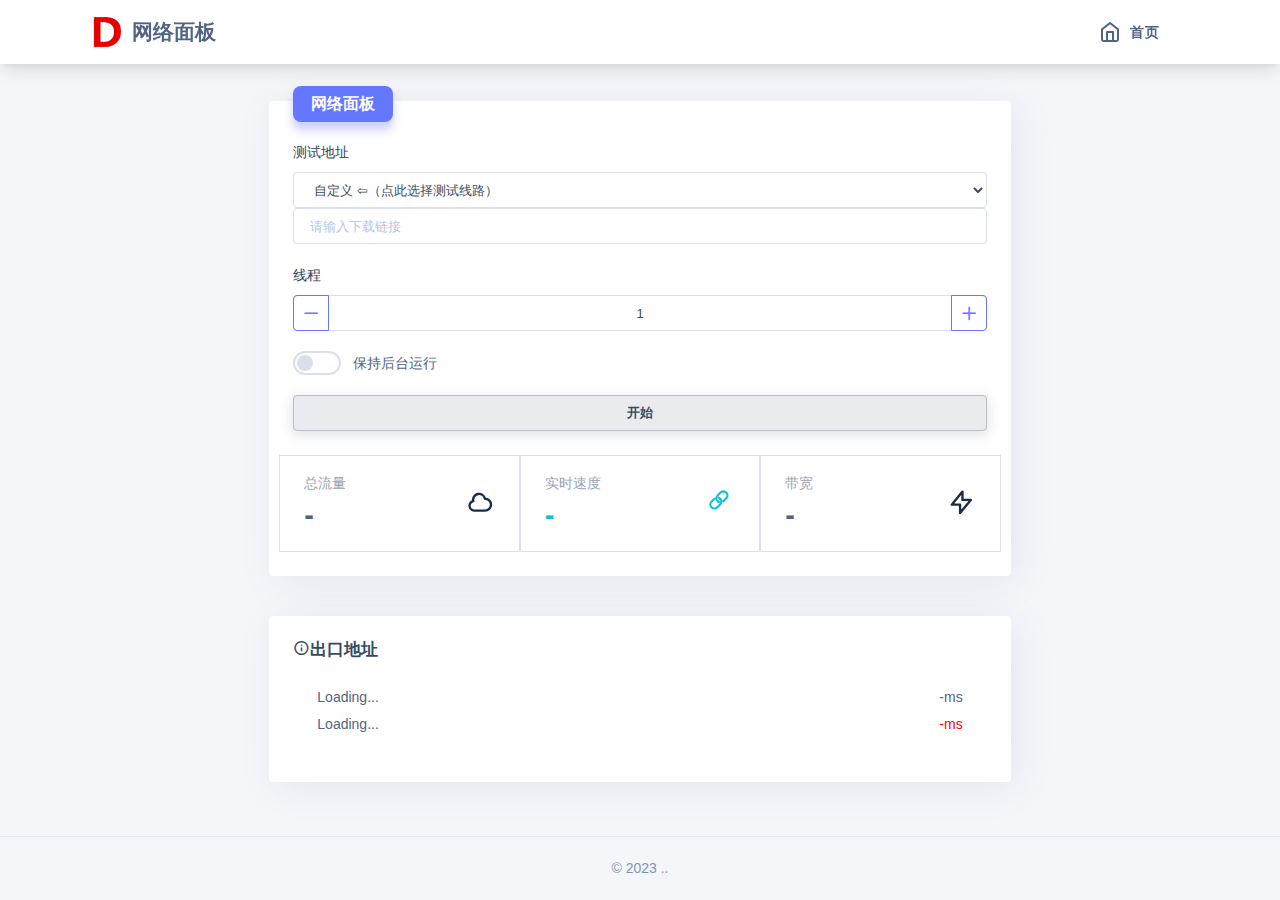
<file: csweb/index.html>
<!DOCTYPE html>
<html lang="zh" class="js">

<head>
  <meta http-equiv="Content-Type" content="text/html; charset=UTF-8">
  <meta name="viewport" content="width=device-width, initial-scale=1.0, maximum-scale=1.0, user-scalable=no">
  <title>流量测试工具</title>
  <meta name="keywords" content="IP查询,IP归属查询,在线测速,网速测试,多地IP查询,流量杀手网页,流量杀手在线">
  <meta name="description" content="测试您的网速，多地查询您的IP地址，同时具备网络延迟实时检测">
  <meta http-equiv="Cache-Control" content="no-store" />
  <link rel="stylesheet" href="./res/dashlite.css">
  <link rel="stylesheet" href="./res/style.css">
  <link rel="icon" href="./res/t.png" type="image/png">
  <link rel="stylesheet" href="./res/layer.css" id="layuicss-layer">
 </head>

<body class="nk-body npc-invest bg-lighter no-touch nk-nio-theme" style="cursor:pointer">
  <!-- wrap @s -->
  <div class="nk-wrap ">
    <!-- main header @s -->
    <div class="nk-header nk-header-fluid nk-header-fixed is-light">
      <div class="container-xl">
        <div class="nk-header-wrap link-between">
          <div class="nk-header-brand">
            <a href="#" class="logo-link text-base"><img src="./res/t.png"
                class="hide-mb-sm">网络面板</a>
          </div>
          <!-- .nk-header-brand -->
          <div class="nk-header-tools nk-header-menu" data-content="headerNav">
            <!-- Menu -->
            <ul class="nk-menu nk-menu-main">
              <li class="nk-menu-item ">
                <a href="../" class="nk-menu-link nk-ibx-action-item" data-original-title="" title="">
                  <em class="icon ni ni-home"></em>
                  <span class="nk-menu-text">首页</span>
                </a>
              </li>
              <!-- <li class="nk-menu-item ">
                                <a href="/" class="nk-menu-link nk-ibx-action-item">
                                    <em class="icon ni ni-policy"></em>
                                    <span class="nk-menu-text">IP归属查询</span>
                                </a>
                            </li>
                            <li class="nk-menu-item ">
                                <a href="/" class="nk-menu-link nk-ibx-action-item">
                                    <em class="icon ni ni-dropbox"></em>
                                    <span class="nk-menu-text">免费图床</span>
                                </a>
                            </li>
                            <li class="nk-menu-item ">
                                <a href="#" class="nk-menu-link nk-ibx-action-item">
                                    <em class="icon ni ni-heart"></em>
                                    <span class="nk-menu-text">占位占位</span>
                                </a>
                            </li>
                            <li class="nk-menu-item ">
                                <a href="/" class="nk-menu-link nk-ibx-action-item">
                                    <em class="icon ni ni-comments"></em>
                                    <span class="nk-menu-text">留言反馈</span>
                                </a>
                            </li> -->
            </ul>
          </div>
          <!-- .nk-header-tools -->
        </div>
        <!-- .nk-header-wrap -->
      </div>
      <!-- .container-fliud -->
    </div>
    <!-- main header @e -->
    <!-- content @s -->
    <div class="nk-content nk-content-lg nk-content-fluid">

      <style>
        .stat {
          width: 100%;
          column-gap: 1rem;
          padding: 1rem 1.5rem;
        }

        .stat-title {
          white-space: nowrap;
          opacity: .6;
        }

        .stat-value {
          white-space: nowrap;
          grid-column-start: 1;
          font-size: 1.8rem;
          font-weight: 700;
          line-height: 2.5rem
        }
      </style>
      <div id="app" class="container-xl">
        <div class="col-sm-12 col-md-10 col-xl-8 center-block">
          <div class="card card-preview">
            <div class="card-inner mt-3">
              <div class="nya-title nk-ibx-action-item progress-rating"><span
                  class="nk-menu-text font-weight-bold">网络面板</span></div>
              <div class="form-group"><label class="form-label">测试地址</label>
                <div class="form-control-wrap">
                  <select id='select'
                    onchange="document.getElementById('link').value=this.options[this.selectedIndex].value;setCookie('select',this.selectedIndex,365);"
                    type="text" class="form-control">
                     <option value="" id="diy">自定义 ⇦（点此选择测试线路）  </option>
                
                    <option value="https://img.alicdn.com/imgextra/i1/O1CN01xA4P9S1JsW2WEg0e1_!!6000000001084-2-tps-2880-560.png">阿里CDN</option>
                    <option value="https://game.gtimg.cn/images/nz/web202106/index/bc_part1.gif?0.3190485611376561">腾讯CDN</option>
                    <option value="https://lf9-cdn-tos.bytecdntp.com/cdn/yuntu-index/1.0.4/case/maiteng/detailbg.png">字节跳动</option>
                    <option value="https://img10.360buyimg.com/live/jfs/t1/128947/12/26918/1361527/6260e71bE0ee85af5/ecaa17ea8dd3dddb.jpg">京东</option>
                    <option value="https://pic-bucket.ws.126.net/photo/0003/2022-04-24/H5N2082C00AJ0003NOS.jpg">网易</option>
               
                    <option value="https://wwwstatic.vivo.com.cn/vivoportal/files/resource/funtouch/1651200648928/images/os2-jude-video.mp4">Vivo</option>
                    <option value="https://d.musicapp.migu.cn/upload/fbpt_rsync_apps/local/signed/MobileMusic7140/MobileMusic7140_0140068.apk">咪咕音乐</option>
                    <option value="https://img.mcloud.139.com/material_prod/material_media/20221128/1669626861087.png">和彩云</option>
                    <option value="https://vod-origin-rjzy.gdoss.xstore.ctyun.cn/07da9eb52ad948c7b58b760003c0006b.mp4">天翼云</option>
            
                    <option value="https://cachefly.cachefly.net/100mb.test">Cachefly Test [Global]</option>
                    <option value="https://speed.cloudflare.com/__down?bytes=1073741824">Cloudflare Speed [Global]</option>
                  </select>
                  <input value=""
                    oninput="document.getElementById('select').selectedIndex=0;document.getElementById('diy').value=this.value;setCookie('diy',this.value,365);setCookie('select',0,365);" type="text" id="link"
                    placeholder="请输入下载链接" autocomplete="off" class="form-control">
                </div>
              </div>
              <div class="form-group"><label class="form-label">线程</label>
                <div class="form-control-wrap number-spinner-wrap"><button
                    onclick="var thread=document.getElementById('thread');if(thread.value!=thread.min)thread.value--;"
                    class="btn btn-icon btn-outline-primary number-spinner-btn number-minus"><em
                      class="icon ni ni-minus"></em></button> <input
                    onchange="var self= document.getElementById('thread');if(self.value<self.min)self.value=self.min;if(self.value>self.max)self.value=self.max"
                    id='thread' type="number" min="1" max="32" value=1 class="form-control number-spinner"> <button
                    onclick="var thread=document.getElementById('thread');if(thread.value!=thread.max)thread.value++;"
                    class="btn btn-icon btn-outline-primary number-spinner-btn number-plus"><em class="icon ni ni-plus"></em></button>
                </div>
              </div>
              <div class="form-group" id="back">
                <div class="preview-block">
                  <div class="custom-control custom-switch checked"><input onclick="musiccontrol(this)" type="checkbox" id="customSwitch2"
                      class="custom-control-input"> <label for="customSwitch2" class="custom-control-label">保持后台运行</label>
                  </div>
                </div>
              </div> 
              <button onclick="botton_clicked();" type="button" id="do" class="btn btn-dim btn-outline-secondary btn-block card-link">
                开始
              </button>
              <div class="row mt-4">
                <div class="col-sm-12 col-md-4 border stat"  onclick='inputMax=prompt("请输入流量上限(GB)\n不填为不设置上限","");if(inputMax !== null)setMax(inputMax)'>
                  <div class="text-dark"><svg xmlns="http://www.w3.org/2000/svg" fill="none" viewBox="0 0 24 24"
                      stroke="currentColor" class="h-15 w-15 float-right pt-3">
                      <path stroke-linecap="round" stroke-linejoin="round" stroke-width="2"
                        d="M3 15a4 4 0 004 4h9a5 5 0 10-.1-9.999 5.002 5.002 0 10-9.78 2.096A4.001 4.001 0 003 15z">
                      </path>
                    </svg></div>
                  <div class="stat-title">总流量<a id="showMax"></a></div>
                  <div class="stat-value" id="total">-</div>
                </div>
                <div class="col-sm-12 col-md-4 border stat">
                  <div class="text-info"><svg xmlns="http://www.w3.org/2000/svg" fill="none" viewBox="0 0 24 24"
                      stroke="currentColor" class="h-15 w-15 float-right pt-3">
                      <path stroke-linecap="round" stroke-linejoin="round" stroke-width="1"
                        d="M16.469,8.924l-2.414,2.413c-0.156,0.156-0.408,0.156-0.564,0c-0.156-0.155-0.156-0.408,0-0.563l2.414-2.414c1.175-1.175,1.175-3.087,0-4.262c-0.57-0.569-1.326-0.883-2.132-0.883s-1.562,0.313-2.132,0.883L9.227,6.511c-1.175,1.175-1.175,3.087,0,4.263c0.288,0.288,0.624,0.511,0.997,0.662c0.204,0.083,0.303,0.315,0.22,0.52c-0.171,0.422-0.643,0.17-0.52,0.22c-0.473-0.191-0.898-0.474-1.262-0.838c-1.487-1.485-1.487-3.904,0-5.391l2.414-2.413c0.72-0.72,1.678-1.117,2.696-1.117s1.976,0.396,2.696,1.117C17.955,5.02,17.955,7.438,16.469,8.924 M10.076,7.825c-0.205-0.083-0.437,0.016-0.52,0.22c-0.083,0.205,0.016,0.437,0.22,0.52c0.374,0.151,0.709,0.374,0.997,0.662c1.176,1.176,1.176,3.088,0,4.263l-2.414,2.413c-0.569,0.569-1.326,0.883-2.131,0.883s-1.562-0.313-2.132-0.883c-1.175-1.175-1.175-3.087,0-4.262L6.51,9.227c0.156-0.155,0.156-0.408,0-0.564c-0.156-0.156-0.408-0.156-0.564,0l-2.414,2.414c-1.487,1.485-1.487,3.904,0,5.391c0.72,0.72,1.678,1.116,2.696,1.116s1.976-0.396,2.696-1.116l2.414-2.413c1.487-1.486,1.487-3.905,0-5.392C10.974,8.298,10.55,8.017,10.076,7.825">
                      </path>
                    </svg></div>
                  <div class="stat-title" id="describe">实时速度</div>
                  <div class="stat-value text-info" id="speed">-</div>
                </div>
                <div class="col-sm-12 col-md-4 border stat">
                  <div class="text-dark"><svg xmlns="http://www.w3.org/2000/svg" fill="none" viewBox="0 0 24 24"
                      stroke="currentColor" class="h-15 w-15 float-right pt-3">
                      <path stroke-linecap="round" stroke-linejoin="round" stroke-width="2"
                        d="M13 10V3L4 14h7v7l9-11h-7z"></path>
                    </svg></div>
                  <div class="stat-title">带宽</div>
                  <div class="stat-value" id="mbps">-</div>
                </div>
              </div>
            </div>
          </div>
          <div class="card card-preview">
            <div class="card-inner">
              <h6><em class="icon ni ni-info"></em>出口地址</h6>
              <div class="accordion-inner">
                <li class="nk-menu-item ">
                  <a class="text-waring" style="pointer-events:none;" id="ipcn">Loading...</a>
                  <a class="text-waring" style="pointer-events:none;float: right;" id="laycn">-ms</a>
                </li>
                <li class="nk-menu-item ">
                <a style="pointer-events:none;" id="ipgb">Loading...</a>
                <a style="pointer-events:none;float: right;" id="laygb">-ms</a>
                </li>
              </div>
            </div>
          </div>
        </div>
      </div>
    </div>
    <!-- content @d -->
    <div class="nk-footer nk-footer-fluid bg-lighter">
      <div class="container-xl">
        <div class="nk-footer-wrap">
          <div class="nk-footer-copyright"> © 2023 <a href="/">.. </a>
          </div>
        </div>
      </div>
    </div>
    <!-- footer @e -->
  </div>
  <!-- wrap @e -->
  <audio controls id="music" loop="loop" style="display:none">
    <source src="res/background.mp3" type="audio/mpeg">
  </audio>
  <script>
    // 禁用双击放大(防止按加减按钮误触)
    var lastTouchEnd = 0
    if (!!('ontouchstart' in window || navigator.maxTouchPoints)) {
      document.documentElement.addEventListener(
        'touchend',
        function (event) {
          var now = Date.now()
          if (now - lastTouchEnd <= 300) {
            event.preventDefault()
          }
          lastTouchEnd = now
        },
        {
          passive: false
        }
      )
    }
    
      function show(num,des,flo){
      var cnum=num;
      var total_index=0;
      while(cnum>=1024){
          if(total_index==des.length-1)break;
          cnum=cnum/1024;
          total_index++;
      }
      return cnum.toFixed(flo[total_index])+des[total_index];
  }


    function musiccontrol(botton){
      if (/Mobi|Android|iPhone/i.test(navigator.userAgent)) {
        if(document.getElementById("customSwitch2").checked)document.getElementById("music").play()
        else document.getElementById("music").pause()
      }
    }

    document.getElementById("music").addEventListener("pause", function () {
            document.title='网络面板'
            if(run&&!visibl)botton_clicked()
            document.getElementById("customSwitch2").checked=false
        })
    document.getElementById("music").addEventListener("play", function () {
            if(!(run||visibl))botton_clicked()
            document.getElementById("customSwitch2").checked=true
        })
    function setCookie(cname,cvalue,exdays)
    {
      var d = new Date();
      d.setTime(d.getTime()+(exdays*24*60*60*1000));
      var expires = "expires="+d.toGMTString();
      document.cookie = cname + "=" + cvalue + "; " + expires;
    }
    function getCookie(cname)
    {
      var name = cname + "=";
      var ca = document.cookie.split(';');
      for(var i=0; i<ca.length; i++) 
      {
        var c = ca[i].trim();
        if (c.indexOf(name)==0) return c.substring(name.length,c.length);
      }
      return "";
    }
    document.getElementById('diy').value=getCookie("diy");
    if(getCookie("select"))document.getElementById('select').selectedIndex=getCookie("select");
    var selector=document.getElementById("select");
    document.getElementById('link').value=selector.options[selector.selectedIndex].value;


    var Maximum =0
    setMax(getCookie('Max'))

    function setMax(inputMax){
        if(inputMax>0){
          setCookie("Max",inputMax,365)
          Maximum = inputMax*1073741824
          document.getElementById("showMax").innerText='/' + show(Maximum,['B','KB','MB','GB','TB','PB'],[0,0,1,2,2,2])
        }else{
          Maximum = 0
          document.getElementById("showMax").innerText=''
          setCookie("Max",0,365)
        }
      }
  </script>

<script src='main.js?1'></script>
<div style="display: none">
<script type="text/javascript" src=""></script>
    </div>
</body>
</html>
</file>
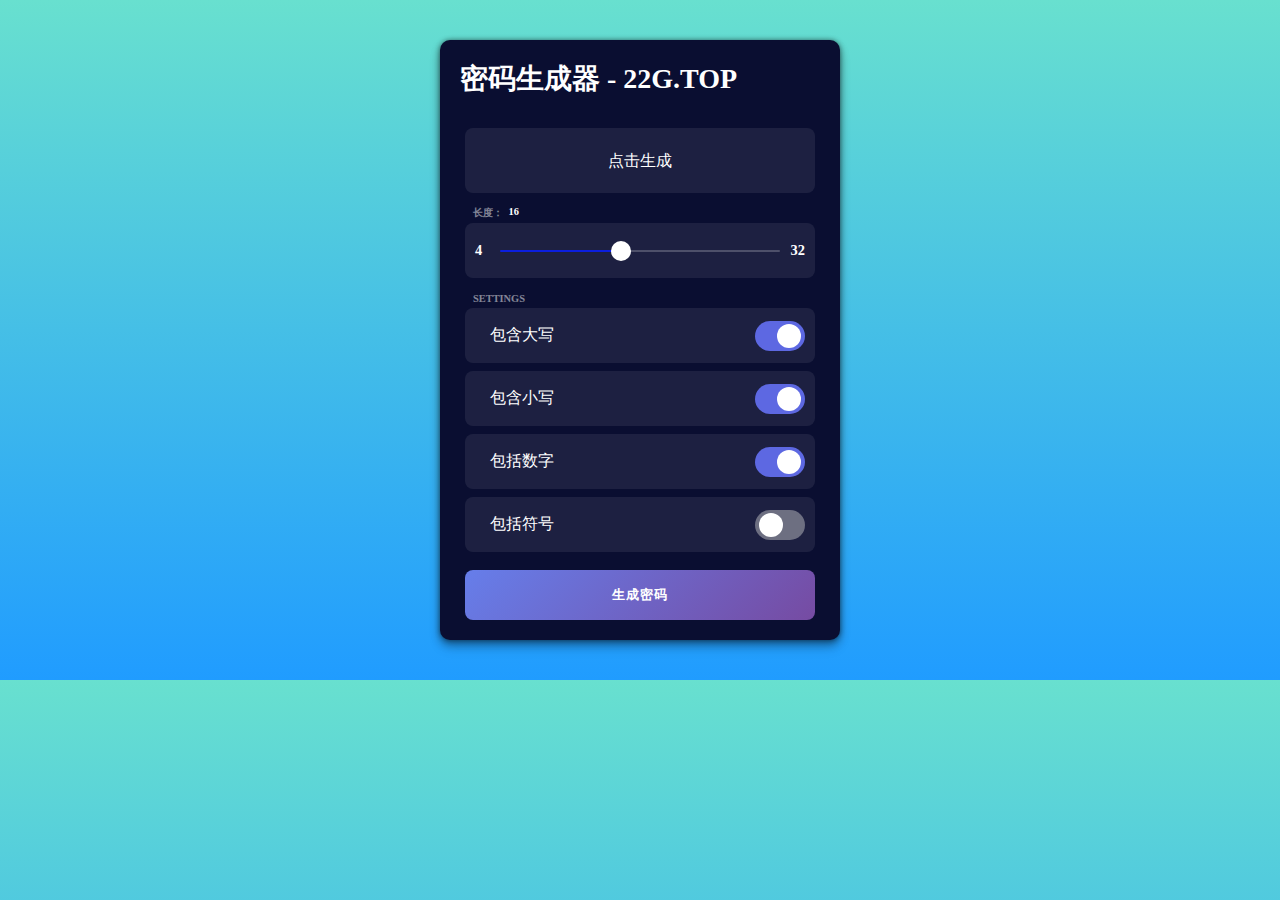
<file: sjmm/index.html>
﻿<!--www.x6d.com-->
<!--转载请注明-->
<!DOCTYPE html>
<html lang="en" >
<head>
<meta charset="UTF-8">
<title>随机密码生成器</title>

<!--图标库-->
<link rel='stylesheet' href='css/font-awesome.min.css'>

<!--字体库-->
<!--<link rel='stylesheet' href='https://fonts.googleapis.com/css?family=Montserrat&amp;display=swap'>-->

<!--主要样式-->
<link rel="stylesheet" href="css/style.css">

</head>
<body>

<div class="container">
	<h2 class="title">密码生成器 - 22G.TOP</h2>
	<div class="result">
		<div class="result__title field-title">生成的密码</div>
		<div class="result__info right">点击复制</div>
		<div class="result__info left">复制</div>
		<div class="result__viewbox" id="result">点击生成</div>
		<button id="copy-btn" style="--x: 0; --y: 0"><i class="far fa-copy"></i></button>
	</div>
	<div class="length range__slider" data-min="4" data-max="32">
		<div class="length__title field-title" data-length='0'>长度：</div>
		<input id="slider" type="range" min="4" max="32" value="16" />
	</div>

	<div class="settings">
		<span class="settings__title field-title">settings</span>
		<div class="setting">
			<input type="checkbox" id="uppercase" checked />
			<label for="uppercase">包含大写</label>
		</div>
		<div class="setting">
			<input type="checkbox" id="lowercase" checked />
			<label for="lowercase">包含小写</label>
		</div>
		<div class="setting">
			<input type="checkbox" id="number" checked />
			<label for="number">包括数字</label>
		</div>
		<div class="setting">
			<input type="checkbox" id="symbol" />
			<label for="symbol">包括符号</label>
		</div>
	</div>

	<button class="btn generate" id="generate">生成密码</button>
</div>

<script  src="js/script.js"></script>
<div style="text-align:center;">
</div>
</body>
</html>
</file>
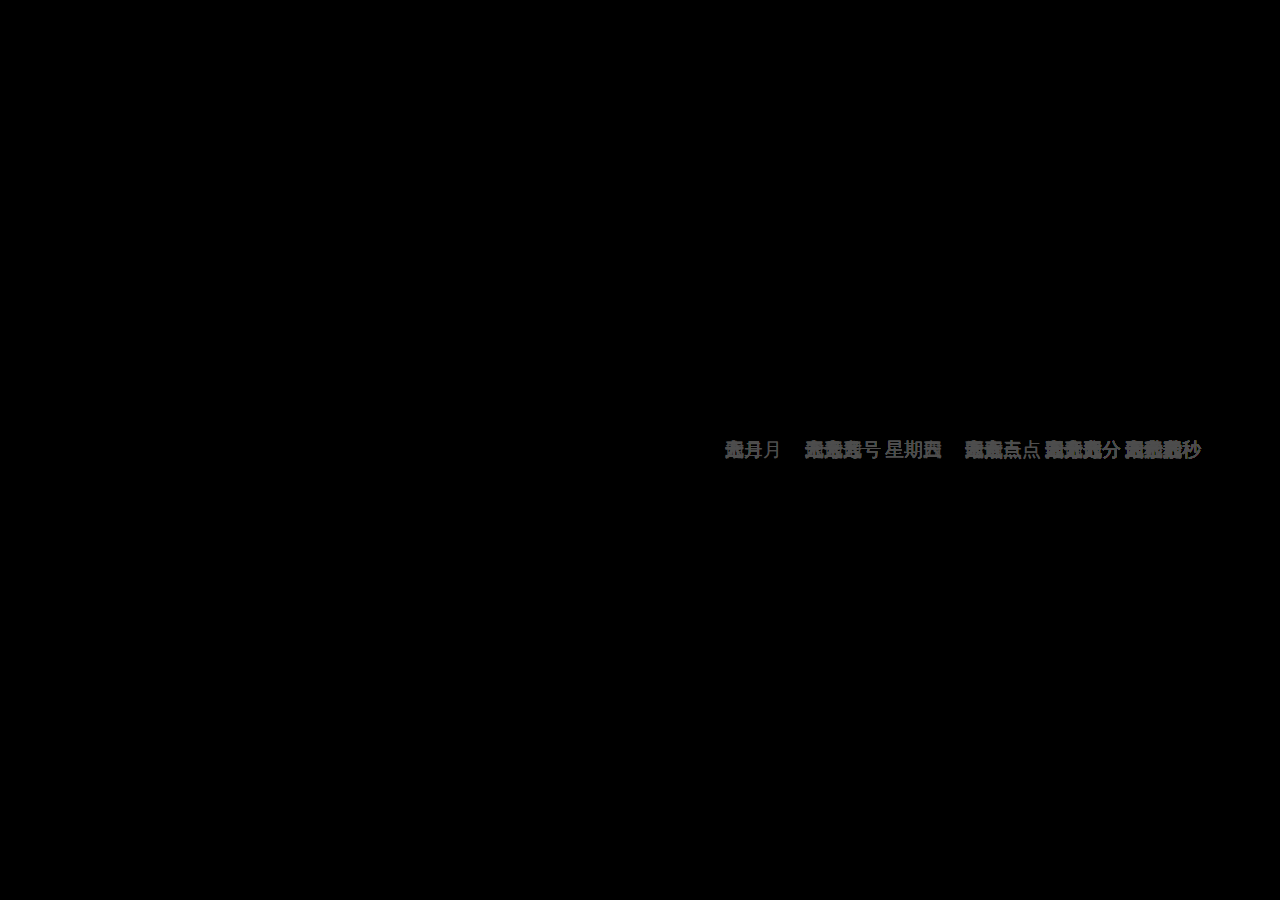
<file: time/index.html>
<!DOCTYPE html>
<html lang="en">
<head>
    <meta charset="UTF-8">
    <meta name="viewport" content="width=device-width, initial-scale=1.0">
    <meta http-equiv="X-UA-Compatible" content="ie=edge">
    <title>北京时间</title>
    <link rel="stylesheet" href="style.css">
</head>
<body>
    <div id="clock"></div>
    <script src="index.js"></script>
</body>
</html>
</file>
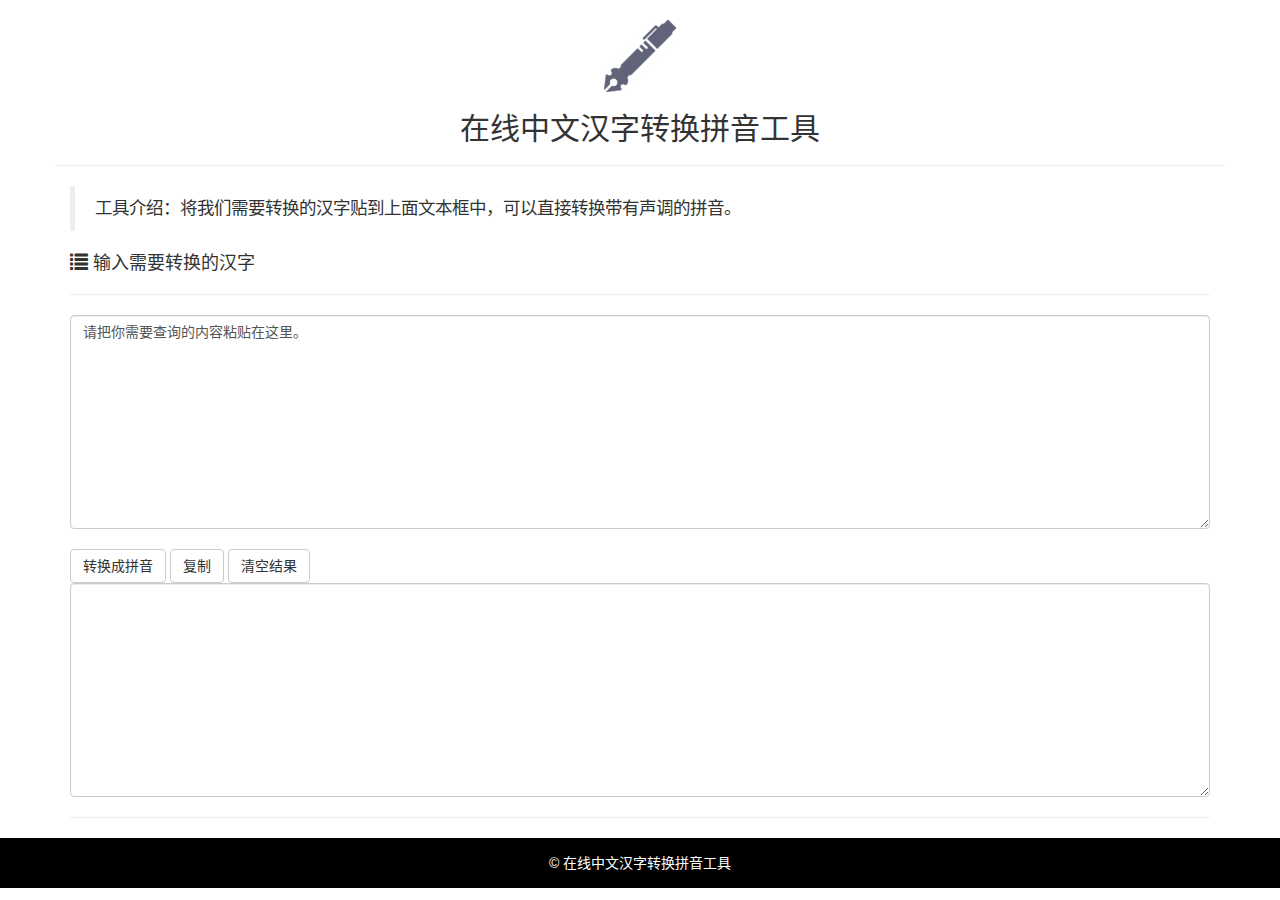
<file: zpinyin/index.html>
<!DOCTYPE html>
<html lang="zh-CN">
  <head>
    <meta charset="utf-8">
    <meta http-equiv="X-UA-Compatible" content="IE=edge">
    <meta name="viewport" content="width=device-width, initial-scale=1">
    <title>在线中文汉字转换拼音工具</title>
    <meta name="keywords" content="中文转换拼音" />
	<meta name="description" content="在线中文汉字转换拼音工具，我们可以将不认识的汉字贴进来直接转换成拼音，帮助阅读。" />
    <link href="css/bootstrap.min.css" rel="stylesheet">
     <link href="css/css.css" rel="stylesheet">
     <script src="js/pinyin.js"></script>     
    

    </head>
  <body>
<div class="container">
<div class="row text-center topmarg">
<p><img src="img/logo.jpg"></p>
<p><h2>在线中文汉字转换拼音工具</h2></p>
<hr>
</div>
</div>
<div class="container">
<blockquote><p>工具介绍：将我们需要转换的汉字贴到上面文本框中，可以直接转换带有声调的拼音。</p></blockquote>
<h4><span class="glyphicon glyphicon-list" aria-hidden="true"></span> 输入需要转换的汉字</h4><hr>
<div class="row">
  <div class="col-sm-12 col-md-12">
    <div class="laobuluo_pinyin">
    <textarea id="content" class="form-control" rows="10">请把你需要查询的内容粘贴在这里。</textarea>
       <br>
       <input class="btn btn-default" id="conv" type="button" value="转换成拼音" onclick="trans();"/>
                <input class="btn btn-default" id="copy" type="button" value="复制" onclick="copy('result');"/>
                <input class="btn btn-default" id="remove" type="button" value="清空结果" onclick="remove();"/>
    <br>
    <textarea id="result" class="form-control" rows="10"></textarea>
    <script type="text/javascript">
          getid('content').focus();
          getid('content').select();
    </script>
    <hr>

    </div>

  </div> 
  
</div>


</div>

<div class="footer">
  <div class="container"><p>&copy;  <a href="/zpinyin/">在线中文汉字转换拼音工具</a></p> </div>
</div>
 
   
    </body>
</html>
</file>
<file: csweb/res/style.css>
body,.btn,h1, h2, h3, h4, h5, h6, .h1, .h2, .h3, .h4, .h5, .h6 {
	font-family:Helvetica Neue,Helvetica,PingFang SC,Hiragino Sans GB,Microsoft YaHei,微软雅黑,Arial,sans-serif;
}
.nk-header {
	border-bottom:0px solid #e5e9f2;
	box-shadow:0 0 #0000,0 0 #0000,0 10px 15px -3px rgba(0,0,0,0.1),0 4px 6px -2px rgba(0,0,0,0.05);
}

.nk-ibx-action { position: relative; padding: 1rem 1.5rem; border-bottom: 1px solid #e5e9f2; }
.nk-ibx-action-list { display: flex; justify-content: space-between; align-items: center; }
.nk-ibx-action-item a { display: flex; align-items: center; }
.nk-ibx-action-item .icon { font-size: 1.5rem; }
.nk-ibx-action-item .icon + span { margin-left: 0.5rem; }

.dark-switch.active .ni-moon {
	display:none;
}
.dark-switch.active .ni-sun {
	display:inline !important;
}
.dark-switch:after {
	height:0rem;
	width:0rem;
	right:0;
	background-color:#dbdfea00;
}
.dark-switch:before {
	right:0;
	width:0rem;
	height:0rem;
	background-color:rgba(255,255,255,0);
	border:#dbdfea solid 0px;
}
.card-preview {
	box-shadow:6px 5px 40px rgba(30,48,75,.08);
}
.form-control-lx {
	height:calc(3.625rem + 2px);
	padding:0.6875rem 2rem;
	font-size:0.9375rem;
	line-height:1.25rem;
	border-radius:5px;
}
.form-clip-lx,.form-text-hint-lx {
	position:absolute;
	right:22px;
	top:6px;
	height:calc(3.125rem - 2px);
	display:flex;
	align-items:center;
	color:#6576ff;
	padding-left:1rem;
	padding-right:.75rem;
	background:#fff;
	border-radius:4px;
}
.dark-mode .form-text-hint-lx {
	background:#141c26;
}
.dark-mode .bannerbg { opacity: 0.4; }
.form-text-hint-lx .overline-title {
	font-size:24px;
}
.form-control-lx.btn-round {
	border-radius:2.125rem;
}
.breadcrumb-item.active:not(:only-child) {
	font-weight:700;
}
.breadcrumb-item.active a {
	color:#086cf0 !important;
}
.nya-title {
	position:absolute;
	top:-15px;
	background-color:#6576ff;
	color:#fff;
	padding:5px 18px;
	border-radius:8px;
	font-size:1.0rem;
	box-shadow: 0 0.5rem 0.625rem #6576ff57;
}
.dark-mode .nya-title{background-color: #313c93;}
.search-placeholder {
    position: relative;
    text-align: center;
    font-size: 1.25rem;
    font-weight: 700;
    width: 100%;
	color: #aaa;
}
.card + .card {
	margin-top:40px;
}
.btn-block {
	white-space:nowrap;
	text-overflow:ellipsis;
	overflow:hidden;
	box-shadow:0 3px 12px 1px rgba(43,55,72,0.15) !important;
}
.logo-link {
	font-weight:700;
	font-size:21px;
	position:inherit;
}
.logo-link img {
	height: 35px;
	margin: -3px 8px 0 5px;
}
.center-block {margin: 0 auto; float: none; padding: 0;}
.nk-footer-wrap {display: block;}
.nk-footer-copyright {text-align: center;}
#link_content {margin-top: 40px;}
.nk-ibx-action-item .fa { font-size: 1.2rem; }
.nk-ibx-action-item .fa + span { margin-left: 0.5rem; }
* ::-webkit-scrollbar {
    width: .375rem;
    height: .5rem
}
* ::-webkit-scrollbar-thumb {
    background-color: #6576ff;
    border-radius: 6249.9375rem
}
img.loginbtn{width: 66px;margin: 16px;}
.nk-reply-item{padding:0}
.nk-reply-item + .nk-reply-item{margin-top:10px;padding-top:12px;border-top:1px solid #e5e9f2;}
.custom-control-input{width: 2.4rem;}
.custom-control-sm>.custom-control-input{width: 1.6rem;}
</file>
<file: csweb/res/layer.css>
.layui-layer-imgbar,.layui-layer-imgtit a,.layui-layer-tab .layui-layer-title span,.layui-layer-title{text-overflow:ellipsis;white-space:nowrap}html #layuicss-layer{display:none;position:absolute;width:1989px}.layui-layer,.layui-layer-shade{position:fixed;_position:absolute;pointer-events:auto}.layui-layer-shade{top:0;left:0;width:100%;height:100%;_height:expression(document.body.offsetHeight+"px")}.layui-layer{-webkit-overflow-scrolling:touch;top:150px;left:0;margin:0;padding:0;background-color:#fff;-webkit-background-clip:content;border-radius:2px;box-shadow:1px 1px 50px rgba(0,0,0,.3)}.layui-layer-close{position:absolute}.layui-layer-content{position:relative}.layui-layer-border{border:1px solid #B2B2B2;border:1px solid rgba(0,0,0,.1);box-shadow:1px 1px 5px rgba(0,0,0,.2)}.layui-layer-load{background:url(loading-1.gif) center center no-repeat #eee}.layui-layer-ico{background:url(icon.png) no-repeat}.layui-layer-btn a,.layui-layer-dialog .layui-layer-ico,.layui-layer-setwin a{display:inline-block;*display:inline;*zoom:1;vertical-align:top}.layui-layer-move{display:none;position:fixed;*position:absolute;left:0;top:0;width:100%;height:100%;cursor:move;opacity:0;filter:alpha(opacity=0);background-color:#fff;z-index:2147483647}.layui-layer-resize{position:absolute;width:15px;height:15px;right:0;bottom:0;cursor:se-resize}.layer-anim{-webkit-animation-fill-mode:both;animation-fill-mode:both;-webkit-animation-duration:.3s;animation-duration:.3s}@-webkit-keyframes layer-bounceIn{0%{opacity:0;-webkit-transform:scale(.5);transform:scale(.5)}100%{opacity:1;-webkit-transform:scale(1);transform:scale(1)}}@keyframes layer-bounceIn{0%{opacity:0;-webkit-transform:scale(.5);-ms-transform:scale(.5);transform:scale(.5)}100%{opacity:1;-webkit-transform:scale(1);-ms-transform:scale(1);transform:scale(1)}}.layer-anim-00{-webkit-animation-name:layer-bounceIn;animation-name:layer-bounceIn}@-webkit-keyframes layer-zoomInDown{0%{opacity:0;-webkit-transform:scale(.1) translateY(-2000px);transform:scale(.1) translateY(-2000px);-webkit-animation-timing-function:ease-in-out;animation-timing-function:ease-in-out}60%{opacity:1;-webkit-transform:scale(.475) translateY(60px);transform:scale(.475) translateY(60px);-webkit-animation-timing-function:ease-out;animation-timing-function:ease-out}}@keyframes layer-zoomInDown{0%{opacity:0;-webkit-transform:scale(.1) translateY(-2000px);-ms-transform:scale(.1) translateY(-2000px);transform:scale(.1) translateY(-2000px);-webkit-animation-timing-function:ease-in-out;animation-timing-function:ease-in-out}60%{opacity:1;-webkit-transform:scale(.475) translateY(60px);-ms-transform:scale(.475) translateY(60px);transform:scale(.475) translateY(60px);-webkit-animation-timing-function:ease-out;animation-timing-function:ease-out}}.layer-anim-01{-webkit-animation-name:layer-zoomInDown;animation-name:layer-zoomInDown}@-webkit-keyframes layer-fadeInUpBig{0%{opacity:0;-webkit-transform:translateY(2000px);transform:translateY(2000px)}100%{opacity:1;-webkit-transform:translateY(0);transform:translateY(0)}}@keyframes layer-fadeInUpBig{0%{opacity:0;-webkit-transform:translateY(2000px);-ms-transform:translateY(2000px);transform:translateY(2000px)}100%{opacity:1;-webkit-transform:translateY(0);-ms-transform:translateY(0);transform:translateY(0)}}.layer-anim-02{-webkit-animation-name:layer-fadeInUpBig;animation-name:layer-fadeInUpBig}@-webkit-keyframes layer-zoomInLeft{0%{opacity:0;-webkit-transform:scale(.1) translateX(-2000px);transform:scale(.1) translateX(-2000px);-webkit-animation-timing-function:ease-in-out;animation-timing-function:ease-in-out}60%{opacity:1;-webkit-transform:scale(.475) translateX(48px);transform:scale(.475) translateX(48px);-webkit-animation-timing-function:ease-out;animation-timing-function:ease-out}}@keyframes layer-zoomInLeft{0%{opacity:0;-webkit-transform:scale(.1) translateX(-2000px);-ms-transform:scale(.1) translateX(-2000px);transform:scale(.1) translateX(-2000px);-webkit-animation-timing-function:ease-in-out;animation-timing-function:ease-in-out}60%{opacity:1;-webkit-transform:scale(.475) translateX(48px);-ms-transform:scale(.475) translateX(48px);transform:scale(.475) translateX(48px);-webkit-animation-timing-function:ease-out;animation-timing-function:ease-out}}.layer-anim-03{-webkit-animation-name:layer-zoomInLeft;animation-name:layer-zoomInLeft}@-webkit-keyframes layer-rollIn{0%{opacity:0;-webkit-transform:translateX(-100%) rotate(-120deg);transform:translateX(-100%) rotate(-120deg)}100%{opacity:1;-webkit-transform:translateX(0) rotate(0);transform:translateX(0) rotate(0)}}@keyframes layer-rollIn{0%{opacity:0;-webkit-transform:translateX(-100%) rotate(-120deg);-ms-transform:translateX(-100%) rotate(-120deg);transform:translateX(-100%) rotate(-120deg)}100%{opacity:1;-webkit-transform:translateX(0) rotate(0);-ms-transform:translateX(0) rotate(0);transform:translateX(0) rotate(0)}}.layer-anim-04{-webkit-animation-name:layer-rollIn;animation-name:layer-rollIn}@keyframes layer-fadeIn{0%{opacity:0}100%{opacity:1}}.layer-anim-05{-webkit-animation-name:layer-fadeIn;animation-name:layer-fadeIn}@-webkit-keyframes layer-shake{0%,100%{-webkit-transform:translateX(0);transform:translateX(0)}10%,30%,50%,70%,90%{-webkit-transform:translateX(-10px);transform:translateX(-10px)}20%,40%,60%,80%{-webkit-transform:translateX(10px);transform:translateX(10px)}}@keyframes layer-shake{0%,100%{-webkit-transform:translateX(0);-ms-transform:translateX(0);transform:translateX(0)}10%,30%,50%,70%,90%{-webkit-transform:translateX(-10px);-ms-transform:translateX(-10px);transform:translateX(-10px)}20%,40%,60%,80%{-webkit-transform:translateX(10px);-ms-transform:translateX(10px);transform:translateX(10px)}}.layer-anim-06{-webkit-animation-name:layer-shake;animation-name:layer-shake}@-webkit-keyframes fadeIn{0%{opacity:0}100%{opacity:1}}.layui-layer-title{padding:0 80px 0 20px;height:50px;line-height:50px;border-bottom:1px solid #F0F0F0;font-size:14px;color:#333;overflow:hidden;border-radius:2px 2px 0 0}.layui-layer-setwin{position:absolute;right:15px;*right:0;top:17px;font-size:0;line-height:initial}.layui-layer-setwin a{position:relative;width:16px;height:16px;margin-left:10px;font-size:12px;_overflow:hidden}.layui-layer-setwin .layui-layer-min cite{position:absolute;width:14px;height:2px;left:0;top:50%;margin-top:-1px;background-color:#2E2D3C;cursor:pointer;_overflow:hidden}.layui-layer-setwin .layui-layer-min:hover cite{background-color:#2D93CA}.layui-layer-setwin .layui-layer-max{background-position:-32px -40px}.layui-layer-setwin .layui-layer-max:hover{background-position:-16px -40px}.layui-layer-setwin .layui-layer-maxmin{background-position:-65px -40px}.layui-layer-setwin .layui-layer-maxmin:hover{background-position:-49px -40px}.layui-layer-setwin .layui-layer-close1{background-position:1px -40px;cursor:pointer}.layui-layer-setwin .layui-layer-close1:hover{opacity:.7}.layui-layer-setwin .layui-layer-close2{position:absolute;right:-28px;top:-28px;width:30px;height:30px;margin-left:0;background-position:-149px -31px;*right:-18px;_display:none}.layui-layer-setwin .layui-layer-close2:hover{background-position:-180px -31px}.layui-layer-btn{text-align:right;padding:0 15px 12px;pointer-events:auto;user-select:none;-webkit-user-select:none}.layui-layer-btn a{height:28px;line-height:28px;margin:5px 5px 0;padding:0 15px;border:1px solid #dedede;background-color:#fff;color:#333;border-radius:2px;font-weight:400;cursor:pointer;text-decoration:none}.layui-layer-btn a:hover{opacity:.9;text-decoration:none}.layui-layer-btn a:active{opacity:.8}.layui-layer-btn .layui-layer-btn0{border-color:#1E9FFF;background-color:#1E9FFF;color:#fff}.layui-layer-btn-l{text-align:left}.layui-layer-btn-c{text-align:center}.layui-layer-dialog{min-width:300px}.layui-layer-dialog .layui-layer-content{position:relative;padding:20px;line-height:24px;word-break:break-all;overflow:hidden;font-size:14px;overflow-x:hidden;overflow-y:auto}.layui-layer-dialog .layui-layer-content .layui-layer-ico{position:absolute;top:16px;left:15px;_left:-40px;width:30px;height:30px}.layui-layer-ico1{background-position:-30px 0}.layui-layer-ico2{background-position:-60px 0}.layui-layer-ico3{background-position:-90px 0}.layui-layer-ico4{background-position:-120px 0}.layui-layer-ico5{background-position:-150px 0}.layui-layer-ico6{background-position:-180px 0}.layui-layer-rim{border:6px solid #8D8D8D;border:6px solid rgba(0,0,0,.3);border-radius:5px;box-shadow:none}.layui-layer-msg{min-width:180px;border:1px solid #D3D4D3;box-shadow:none}.layui-layer-hui{min-width:100px;background-color:#000;filter:alpha(opacity=60);background-color:rgba(0,0,0,.6);color:#fff;border:none}.layui-layer-hui .layui-layer-content{padding:12px 25px;text-align:center}.layui-layer-dialog .layui-layer-padding{padding:20px 20px 20px 55px;text-align:left}.layui-layer-page .layui-layer-content{position:relative;overflow:auto}.layui-layer-iframe .layui-layer-btn,.layui-layer-page .layui-layer-btn{padding-top:10px}.layui-layer-nobg{background:0 0}.layui-layer-iframe iframe{display:block;width:100%}.layui-layer-loading{border-radius:100%;background:0 0;box-shadow:none;border:none}.layui-layer-loading .layui-layer-content{width:60px;height:24px;background:url(loading-0.gif) no-repeat}.layui-layer-loading .layui-layer-loading1{width:37px;height:37px;background:url(loading-1.gif) no-repeat}.layui-layer-ico16,.layui-layer-loading .layui-layer-loading2{width:32px;height:32px;background:url(loading-2.gif) no-repeat}.layui-layer-tips{background:0 0;box-shadow:none;border:none}.layui-layer-tips .layui-layer-content{position:relative;line-height:22px;min-width:12px;padding:8px 15px;font-size:12px;_float:left;border-radius:2px;box-shadow:1px 1px 3px rgba(0,0,0,.2);background-color:#000;color:#fff}.layui-layer-tips .layui-layer-close{right:-2px;top:-1px}.layui-layer-tips i.layui-layer-TipsG{position:absolute;width:0;height:0;border-width:8px;border-color:transparent;border-style:dashed;*overflow:hidden}.layui-layer-tips i.layui-layer-TipsB,.layui-layer-tips i.layui-layer-TipsT{left:5px;border-right-style:solid;border-right-color:#000}.layui-layer-tips i.layui-layer-TipsT{bottom:-8px}.layui-layer-tips i.layui-layer-TipsB{top:-8px}.layui-layer-tips i.layui-layer-TipsL,.layui-layer-tips i.layui-layer-TipsR{top:5px;border-bottom-style:solid;border-bottom-color:#000}.layui-layer-tips i.layui-layer-TipsR{left:-8px}.layui-layer-tips i.layui-layer-TipsL{right:-8px}.layui-layer-lan[type=dialog]{min-width:280px}.layui-layer-lan .layui-layer-title{background:#4476A7;color:#fff;border:none}.layui-layer-lan .layui-layer-btn{padding:5px 10px 10px;text-align:right;border-top:1px solid #E9E7E7}.layui-layer-lan .layui-layer-btn a{background:#fff;border-color:#E9E7E7;color:#333}.layui-layer-lan .layui-layer-btn .layui-layer-btn1{background:#C9C5C5}.layui-layer-molv .layui-layer-title{background:#009f95;color:#fff;border:none}.layui-layer-molv .layui-layer-btn a{background:#009f95;border-color:#009f95}.layui-layer-molv .layui-layer-btn .layui-layer-btn1{background:#92B8B1}.layui-layer-iconext{background:url(icon-ext.png) no-repeat}.layui-layer-prompt .layui-layer-input{display:block;width:260px;height:36px;margin:0 auto;line-height:30px;padding-left:10px;border:1px solid #e6e6e6;color:#333}.layui-layer-prompt textarea.layui-layer-input{width:300px;height:100px;line-height:20px;padding:6px 10px}.layui-layer-prompt .layui-layer-content{padding:20px}.layui-layer-prompt .layui-layer-btn{padding-top:0}.layui-layer-tab{box-shadow:1px 1px 50px rgba(0,0,0,.4)}.layui-layer-tab .layui-layer-title{padding-left:0;overflow:visible}.layui-layer-tab .layui-layer-title span{position:relative;float:left;min-width:80px;max-width:300px;padding:0 20px;text-align:center;overflow:hidden;cursor:pointer}.layui-layer-tab .layui-layer-title span.layui-this{height:51px;border-left:1px solid #eee;border-right:1px solid #eee;background-color:#fff;z-index:10}.layui-layer-tab .layui-layer-title span:first-child{border-left:none}.layui-layer-tabmain{line-height:24px;clear:both}.layui-layer-tabmain .layui-layer-tabli{display:none}.layui-layer-tabmain .layui-layer-tabli.layui-this{display:block}.layui-layer-photos{background:0 0;box-shadow:none}.layui-layer-photos .layui-layer-content{overflow:hidden;text-align:center}.layui-layer-photos .layui-layer-phimg img{position:relative;width:100%;display:inline-block;*display:inline;*zoom:1;vertical-align:top}.layui-layer-imgnext,.layui-layer-imgprev{position:fixed;top:50%;width:27px;_width:44px;height:44px;margin-top:-22px;outline:0;blr:expression(this.onFocus=this.blur())}.layui-layer-imgprev{left:30px;background-position:-5px -5px;_background-position:-70px -5px}.layui-layer-imgprev:hover{background-position:-33px -5px;_background-position:-120px -5px}.layui-layer-imgnext{right:30px;_right:8px;background-position:-5px -50px;_background-position:-70px -50px}.layui-layer-imgnext:hover{background-position:-33px -50px;_background-position:-120px -50px}.layui-layer-imgbar{position:fixed;left:0;right:0;bottom:0;width:100%;height:40px;line-height:40px;background-color:#000\9;filter:Alpha(opacity=60);background-color:rgba(2,0,0,.35);color:#fff;overflow:hidden;font-size:0}.layui-layer-imgtit *{display:inline-block;*display:inline;*zoom:1;vertical-align:top;font-size:12px}.layui-layer-imgtit a{max-width:65%;overflow:hidden;color:#fff}.layui-layer-imgtit a:hover{color:#fff;text-decoration:underline}.layui-layer-imgtit em{padding-left:10px;font-style:normal}@-webkit-keyframes layer-bounceOut{100%{opacity:0;-webkit-transform:scale(.7);transform:scale(.7)}30%{-webkit-transform:scale(1.05);transform:scale(1.05)}0%{-webkit-transform:scale(1);transform:scale(1)}}@keyframes layer-bounceOut{100%{opacity:0;-webkit-transform:scale(.7);-ms-transform:scale(.7);transform:scale(.7)}30%{-webkit-transform:scale(1.05);-ms-transform:scale(1.05);transform:scale(1.05)}0%{-webkit-transform:scale(1);-ms-transform:scale(1);transform:scale(1)}}.layer-anim-close{-webkit-animation-name:layer-bounceOut;animation-name:layer-bounceOut;-webkit-animation-fill-mode:both;animation-fill-mode:both;-webkit-animation-duration:.2s;animation-duration:.2s}@media screen and (max-width:1100px){.layui-layer-iframe{overflow-y:auto;-webkit-overflow-scrolling:touch}}
</file>
<file: sjmm/css/style.css>
* {
  margin: 0;
  padding: 0;
  box-sizing: border-box;
}

body {
  width: 100%;
  height: 100%;
  background-image: linear-gradient(to top, #209cff 0%, #68e0cf 100%);
  display: flex;
  justify-content: center;
  align-items: center;
}

button {
  border: 0;
  outline: 0;
}

.container {
  margin: 40px 0;
  width: 400px;
  height: 600px;
  padding: 10px 25px;
  background: #0a0e31;
  border-radius: 10px;
  box-shadow: 0 0 5px rgba(0, 0, 0, 0.45), 0 4px 8px rgba(0, 0, 0, 0.35), 0 8px 12px rgba(0, 0, 0, 0.15);
  font-family: "Montserrat";
}
.container h2.title {
  font-size: 1.75rem;
  margin: 10px -5px;
  margin-bottom: 30px;
  color: #fff;
}

.result {
  position: relative;
  width: 100%;
  height: 65px;
  overflow: hidden;
}
.result__info {
  position: absolute;
  bottom: 4px;
  color: #fff;
  font-size: 0.8rem;
  transition: all 150ms ease-in-out;
  transform: translateY(200%);
  opacity: 0;
}
.result__info.right {
  right: 8px;
}
.result__info.left {
  left: 8px;
}
.result__viewbox {
  width: 100%;
  height: 100%;
  background: rgba(255, 255, 255, 0.08);
  border-radius: 8px;
  color: #fff;
  text-align: center;
  line-height: 65px;
}
.result #copy-btn {
  position: absolute;
  top: var(--y);
  left: var(--x);
  width: 38px;
  height: 38px;
  background: #fff;
  border-radius: 50%;
  opacity: 0;
  transform: translate(-50%, -50%) scale(0);
  transition: all 350ms cubic-bezier(0.175, 0.885, 0.32, 1.275);
  cursor: pointer;
  z-index: 2;
}
.result #copy-btn:active {
  box-shadow: 0 0 0 200px rgba(255, 255, 255, 0.08);
}
.result:hover #copy-btn {
  opacity: 1;
  transform: translate(-50%, -50%) scale(1.35);
}

.field-title {
  position: absolute;
  top: -10px;
  left: 8px;
  transform: translateY(-50%);
  font-weight: 800;
  color: rgba(255, 255, 255, 0.5);
  text-transform: uppercase;
  font-size: 0.65rem;
  pointer-events: none;
  user-select: none;
}

.options {
  width: 100%;
  height: auto;
  margin: 50px 0;
}

.range__slider {
  position: relative;
  width: 100%;
  height: calc(65px - 10px);
  display: flex;
  justify-content: center;
  align-items: center;
  background: rgba(255, 255, 255, 0.08);
  border-radius: 8px;
  margin: 30px 0;
}
.range__slider::before, .range__slider::after {
  position: absolute;
  color: #fff;
  font-size: 0.9rem;
  font-weight: bold;
}
.range__slider::before {
  content: attr(data-min);
  left: 10px;
}
.range__slider::after {
  content: attr(data-max);
  right: 10px;
}
.range__slider .length__title::after {
  content: attr(data-length);
  position: absolute;
  right: -16px;
  font-variant-numeric: tabular-nums;
  color: #fff;
}

#slider {
  -webkit-appearance: none;
  width: calc(100% - (70px));
  height: 2px;
  border-radius: 5px;
  background: rgba(255, 255, 255, 0.314);
  outline: none;
  padding: 0;
  margin: 0;
  cursor: pointer;
}
#slider::-webkit-slider-thumb {
  -webkit-appearance: none;
  width: 20px;
  height: 20px;
  border-radius: 50%;
  background: white;
  cursor: pointer;
  transition: all 0.15s ease-in-out;
}
#slider::-webkit-slider-thumb:hover {
  background: #d4d4d4;
  transform: scale(1.2);
}
#slider::-moz-range-thumb {
  width: 20px;
  height: 20px;
  border: 0;
  border-radius: 50%;
  background: white;
  cursor: pointer;
  transition: background 0.15s ease-in-out;
}
#slider::-moz-range-thumb:hover {
  background: #d4d4d4;
}

.settings {
  position: relative;
  height: auto;
  widows: 100%;
  display: flex;
  flex-direction: column;
}
.settings .setting {
  position: relative;
  width: 100%;
  height: calc(65px - 10px);
  background: rgba(255, 255, 255, 0.08);
  border-radius: 8px;
  display: flex;
  align-items: center;
  padding: 10px 25px;
  color: #fff;
  margin-bottom: 8px;
}
.settings .setting input {
  opacity: 0;
  position: absolute;
}
.settings .setting input + label {
  user-select: none;
}
.settings .setting input + label::before, .settings .setting input + label::after {
  content: "";
  position: absolute;
  transition: 150ms cubic-bezier(0.24, 0, 0.5, 1);
  transform: translateY(-50%);
  top: 50%;
  right: 10px;
  cursor: pointer;
}
.settings .setting input + label::before {
  height: 30px;
  width: 50px;
  border-radius: 30px;
  background: rgba(214, 214, 214, 0.434);
}
.settings .setting input + label::after {
  height: 24px;
  width: 24px;
  border-radius: 60px;
  right: 32px;
  background: #fff;
}
.settings .setting input:checked + label:before {
  background: #5d68e2;
  transition: all 150ms cubic-bezier(0, 0, 0, 0.1);
}
.settings .setting input:checked + label:after {
  right: 14px;
}
.settings .setting input:focus + label:before {
  box-shadow: 0 0 0 2px rgba(255, 255, 255, 0.75);
}

.btn.generate {
  user-select: none;
  position: relative;
  width: 100%;
  height: 50px;
  margin: 10px 0;
  border-radius: 8px;
  color: #fff;
  border: none;
  background-image: linear-gradient(135deg, #667eea 0%, #764ba2 100%);
  letter-spacing: 1px;
  font-weight: bold;
  text-transform: uppercase;
  cursor: pointer;
  transition: all 150ms ease;
}
.btn.generate:active {
  transform: translateY(-3%);
  box-shadow: 0 4px 8px rgba(255, 255, 255, 0.08);
}

.support {
  position: fixed;
  right: 10px;
  bottom: 10px;
  padding: 10px;
  display: flex;
}

a {
  margin: 0 20px;
  color: #fff;
  font-size: 2rem;
  transition: all 400ms ease;
}

a:hover {
  color: #222;
}
</file>
<file: time/style.css>
*{
    margin:0;
    padding:0;
}
html,body{
    width:100%;
    height:100%;
    background-color: #000;
    overflow: hidden;
}
#clock {
    position: relative;
    width: 100%;
    height: 100%;
    background: black;
}
.label{
    position: absolute;
    top: 50%;
    left: 50%;
    display:inline-block;
    color:#4d4d4d;
    text-align: center;
    padding:0 5px;
    font-size:19px;
    transition:all 1s;
    transform: translate(-50%,-50%);
    transform-origin: 0% 0%;
}
.now{
    color: #fff;
}
</file>
<file: zpinyin/css/css.css>
.footer{background:#000;height: 50px;color: #fff; line-height:50px;text-align: center;}
.footer a{color: #fff;}
.topmarg{margin-top: 20px;}
</file>
